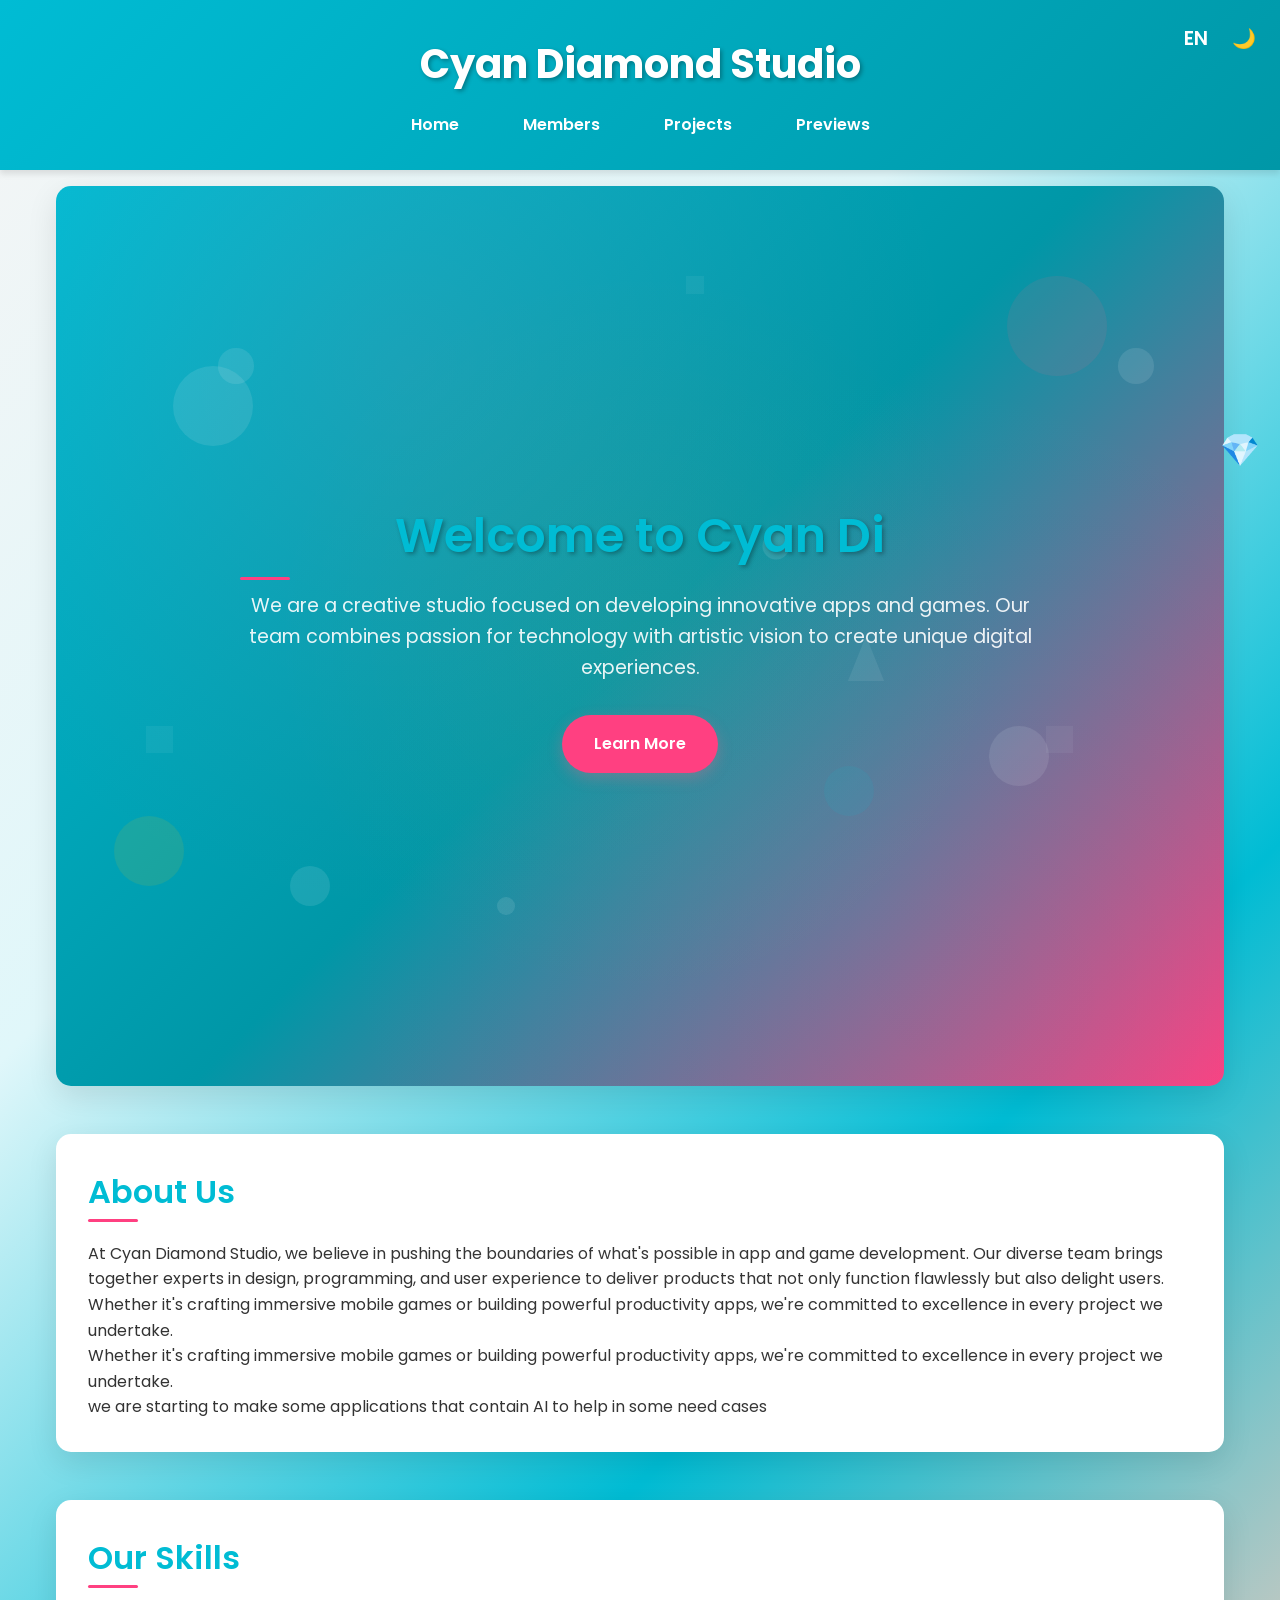
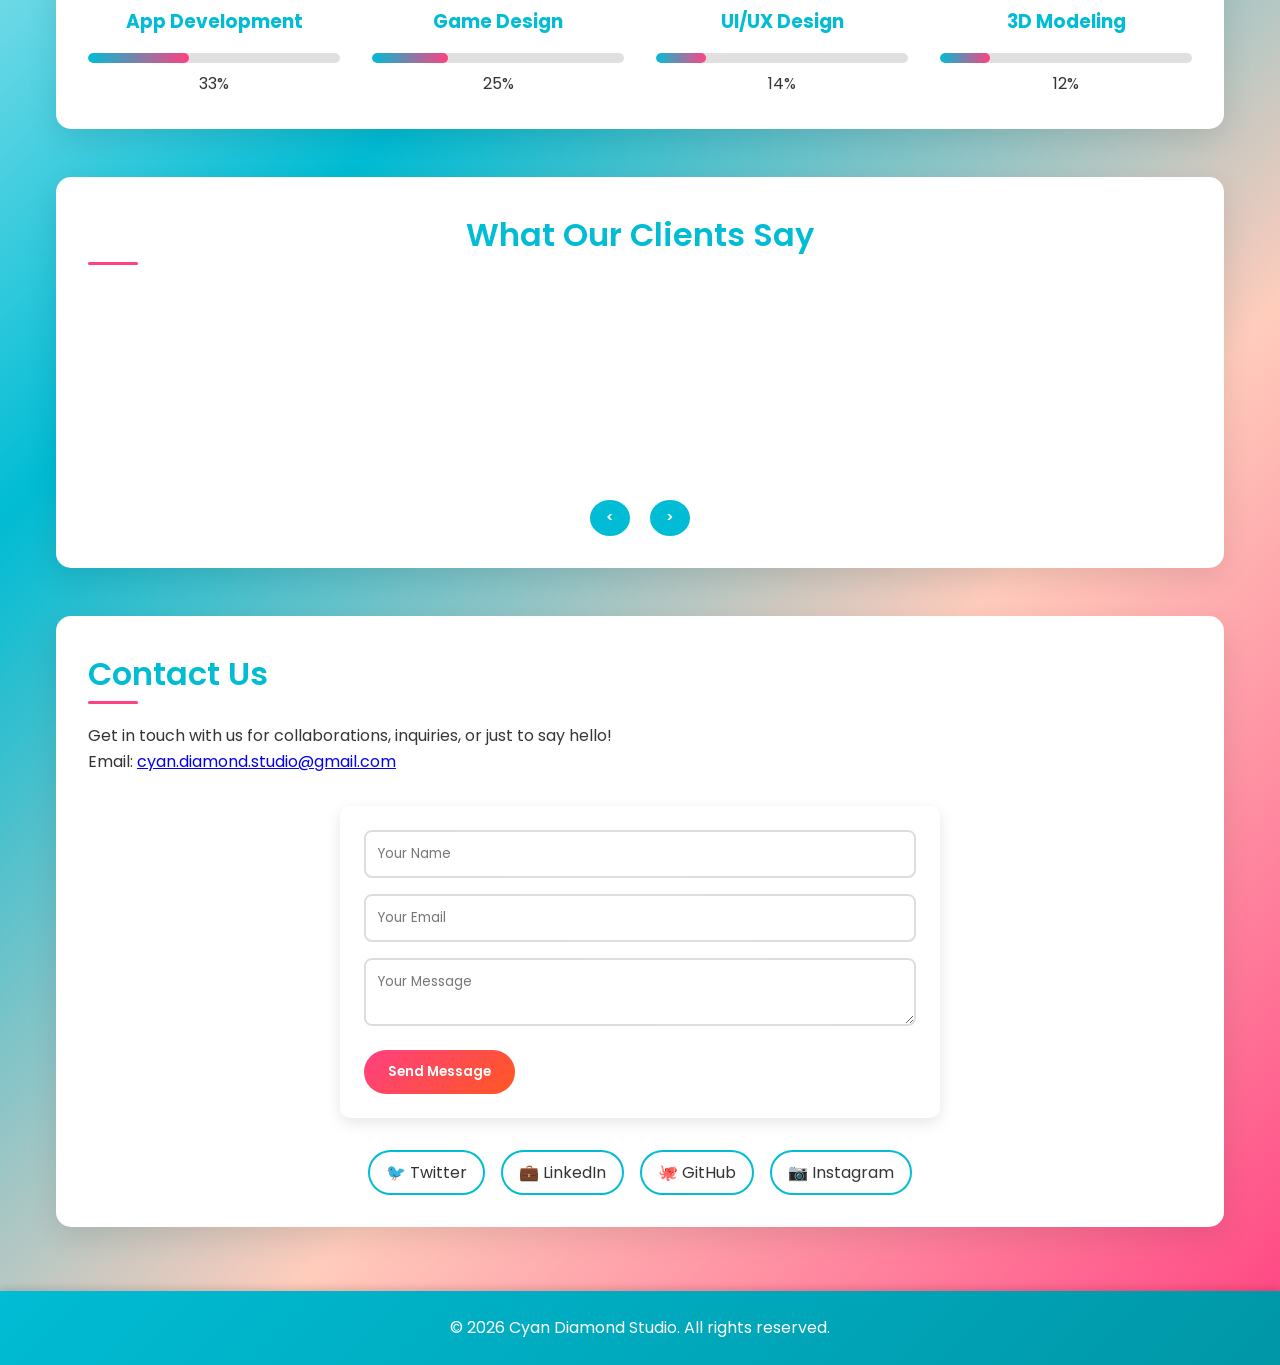
<file: index.html>
<!DOCTYPE html>
<html lang="en">
<head>
    <meta charset="UTF-8">
    <meta name="viewport" content="width=device-width, initial-scale=1.0">
    <title>Cyan Diamond Studio</title>
    <link rel="stylesheet" href="css/style.css">
</head>
<body class="home-page">
    <header>
        <h1>Cyan Diamond Studio</h1>
        <button class="menu-toggle" id="menu-toggle">☰</button>
        <button class="theme-toggle" id="theme-toggle" data-tooltip="Toggle Dark/Light Mode">🌙</button>
        <button class="lang-toggle" id="lang-toggle" data-tooltip="Switch Language">EN</button>
        <nav>
            <ul id="nav-menu">
                <li><a href="index.html" data-key="home" data-tooltip="Go to Home Page">Home</a></li>
                <li><a href="members.html" data-key="members" data-tooltip="Meet Our Team">Members</a></li>
                <li><a href="projects.html" data-key="projects" data-tooltip="View Our Projects">Projects</a></li>
                <li><a href="previews.html" data-key="previews" data-tooltip="See App Previews">Previews</a></li>
            </ul>
        </nav>
    </header>
    <main>
        <section class="hero">
            <div class="hero-content">
                <h2 id="typing-text" data-key="welcome"></h2>
                <p data-key="heroText">We are a creative studio focused on developing innovative apps and games. Our team combines passion for technology with artistic vision to create unique digital experiences.</p>
                <a href="#about" class="cta-button" data-key="learnMore" data-tooltip="Learn More About Us">Learn More</a>
            </div>
            <div class="floating-shapes">
                <div class="shape shape1"></div>
                <div class="shape shape2"></div>
                <div class="shape shape3"></div>
                <div class="shape shape4"></div>
                <div class="shape shape5"></div>
                <div class="shape shape6"></div>
            </div>
        </section>
        <section id="about" data-tooltip="Read About Our Studio">
            <h2 data-key="aboutUs">About Us</h2>
            <p data-key="aboutText">At Cyan Diamond Studio, we believe in pushing the boundaries of what's possible in app and game development. Our diverse team brings together experts in design, programming, and user experience to deliver products that not only function flawlessly but also delight users.</p>
            <p>Whether it's crafting immersive mobile games or building powerful productivity apps, we're committed to excellence in every project we undertake.</p>
            <p>we are starting to make some applications that contain AI to help in some need cases</p>
        </section>
        <section class="skills">
            <h2 data-key="ourSkills">Our Skills</h2>
            <div class="skills-grid">
                <div class="skill">
                    <h3 data-key="appDev">App Development</h3>
                    <div class="progress-bar">
                        <div class="progress" data-width="40"></div>
                    </div>
                    <span>40%</span>
                </div>
                <div class="skill">
                    <h3 data-key="gameDesign">Game Design</h3>
                    <div class="progress-bar">
                        <div class="progress" data-width="30"></div>
                    </div>
                    <span>30%</span>
                </div>
                <div class="skill">
                    <h3 data-key="uiUx">UI/UX Design</h3>
                    <div class="progress-bar">
                        <div class="progress" data-width="20"></div>
                    </div>
                    <span>20%</span>
                </div>
                <div class="skill">
                    <h3 data-key="modeling">3D Modeling</h3>
                    <div class="progress-bar">
                        <div class="progress" data-width="20"></div>
                    </div>
                    <span>20%</span>
                </div>
            </div>
        </section>
        <section class="testimonials">
            <h2>What Our Clients Say</h2>
            <div class="testimonial-slider">
            </div>
            <div class="slider-controls">
                <button id="prev-testimonial">&lt;</button>
                <button id="next-testimonial">&gt;</button>
            </div>
        </section>
        <section class="contact">
            <h2 data-key="contactUs">Contact Us</h2>
            <p data-key="contactText">Get in touch with us for collaborations, inquiries, or just to say hello!</p>
            <p><span data-key="email">Email:</span> <a href="mailto:cyan.diamond.studio@gmail.com">cyan.diamond.studio@gmail.com</a></p>
            <form id="contact-form">
                <input type="text" name="name" data-key="yourName" placeholder="Your Name" required>
                <input type="email" name="email" data-key="yourEmail" placeholder="Your Email" required>
                <textarea name="message" data-key="yourMessage" placeholder="Your Message" required></textarea>
                <button type="submit" data-key="sendMessage">Send Message</button>
            </form>
            <div class="social-links">
                <a href="#" class="social-link" data-platform="twitter">🐦 Twitter</a>
                <a href="#" class="social-link" data-platform="linkedin">💼 LinkedIn</a>
                <a href="#" class="social-link" data-platform="github">🐙 GitHub</a>
                <a href="#" class="social-link" data-platform="instagram">📷 Instagram</a>
            </div>
        </section>
    </main>
    <footer>
        <p data-key="footer">&copy; 2026 Cyan Diamond Studio. All rights reserved.</p>
    </footer>
    <div id="preloader">
        <div class="preloader-content">
            <div class="spinner"></div>
            <p>Loading...</p>
        </div>
    </div>
    <div id="mascot">
        <div class="mascot-body">💎</div>
        <div class="speech-bubble" id="speech-bubble"></div>
    </div>
    <button id="back-to-top" title="Back to Top">↑</button>
    <script src="js/script.js"></script>
</body>
</html>
</file>
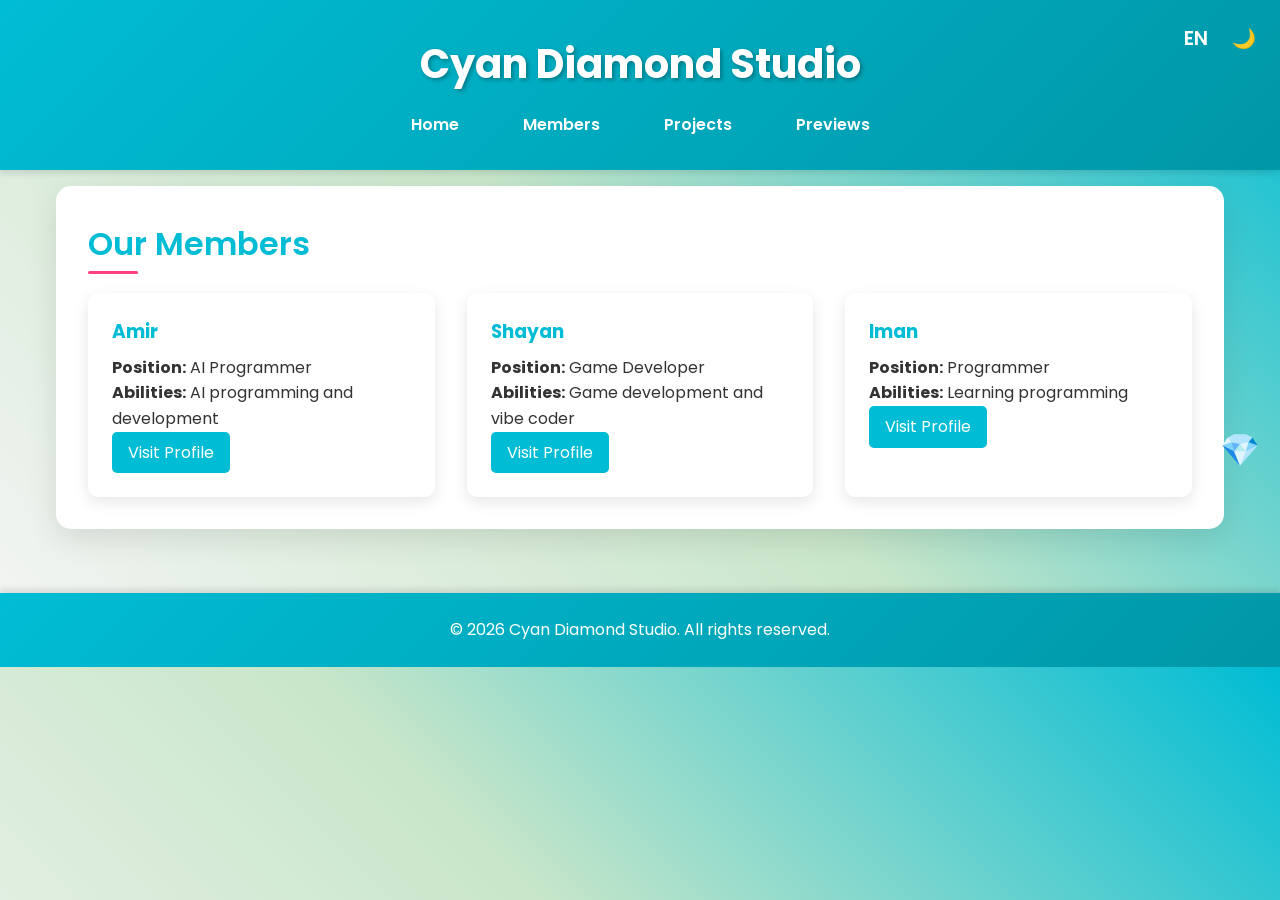
<file: members.html>
<!DOCTYPE html>
<html lang="en">
<head>
    <meta charset="UTF-8">
    <meta name="viewport" content="width=device-width, initial-scale=1.0">
    <title>Members - Cyan Diamond Studio</title>
    <link rel="stylesheet" href="css/style.css">
</head>
<body class="members-page">
    <header>
        <h1>Cyan Diamond Studio</h1>
        <button class="menu-toggle" id="menu-toggle">☰</button>
        <button class="theme-toggle" id="theme-toggle">🌙</button>
        <button class="lang-toggle" id="lang-toggle">EN</button>
        <nav>
            <ul id="nav-menu">
                <li><a href="index.html" data-key="home">Home</a></li>
                <li><a href="members.html" data-key="members">Members</a></li>
                <li><a href="projects.html" data-key="projects">Projects</a></li>
                <li><a href="previews.html" data-key="previews">Previews</a></li>
            </ul>
        </nav>
    </header>
    <main>
        <section>
            <h2 data-key="ourMembers">Our Members</h2>
            <div id="members-list" class="grid">
                <a href="https://github.com/iman-maleki">hi jawijpiajwdjajwofdjoajwdo[jaowjdjapowjdpojaopjwopdjapowodjoajwodjpoajwopdapojwdopjpodjapowjdopjaopwjdopjaopwjd</a>
                <!-- Members loaded dynamically -->
            </div>
        </section>
    </main>
    <footer>
        <p data-key="footer">&copy; 2026 Cyan Diamond Studio</p>
    </footer>
    <div id="preloader">
        <div class="preloader-content">
            <div class="spinner"></div>
            <p>Loading...</p>
        </div>
    </div>
    <button id="back-to-top" title="Back to Top">↑</button>
    <div id="mascot">
        <div class="mascot-body">💎</div>
        <div class="speech-bubble" id="speech-bubble"></div>
    </div>
    <script src="js/script.js"></script>
</body>
</html>
</file>
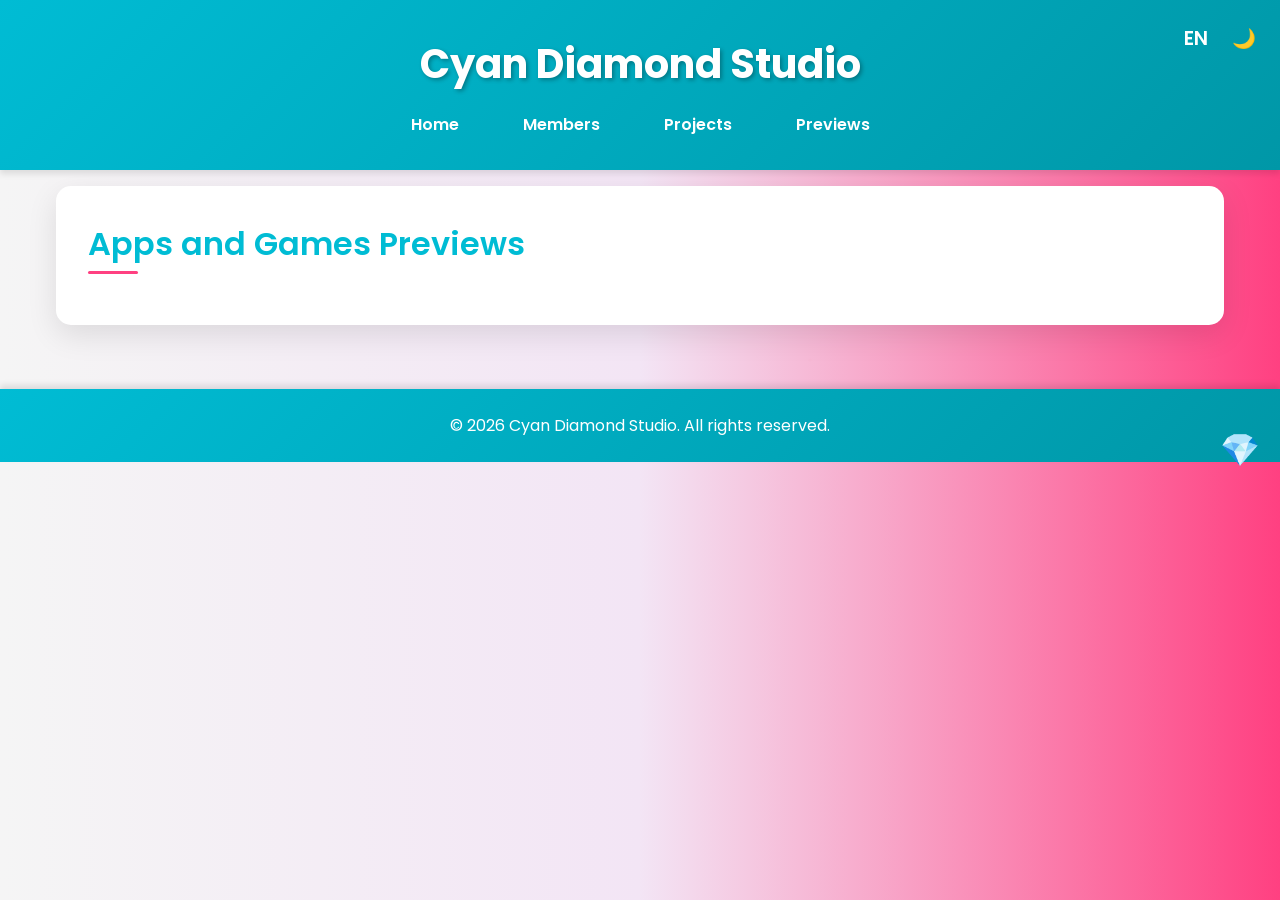
<file: previews.html>
<!DOCTYPE html>
<html lang="en">
<head>
    <meta charset="UTF-8">
    <meta name="viewport" content="width=device-width, initial-scale=1.0">
    <title>Previews - Cyan Diamond Studio</title>
    <link rel="stylesheet" href="css/style.css">
</head>
<body class="previews-page">
    <header>
        <h1>Cyan Diamond Studio</h1>
        <button class="menu-toggle" id="menu-toggle">☰</button>
        <button class="theme-toggle" id="theme-toggle">🌙</button>
        <button class="lang-toggle" id="lang-toggle">EN</button>
        <nav>
            <ul id="nav-menu">
                <li><a href="index.html" data-key="home">Home</a></li>
                <li><a href="members.html" data-key="members">Members</a></li>
                <li><a href="projects.html" data-key="projects">Projects</a></li>
                <li><a href="previews.html" data-key="previews">Previews</a></li>
            </ul>
        </nav>
    </header>
    <main>
        <section>
            <h2 data-key="appsGames">Apps and Games Previews</h2>
            <div id="previews-list" class="grid">
                <!-- Previews will be loaded here dynamically -->
            </div>
        </section>
    </main>
    <footer>
        <p data-key="footer">&copy; 2026 Cyan Diamond Studio</p>
    </footer>
    <div id="preloader">
        <div class="preloader-content">
            <div class="spinner"></div>
            <p>Loading...</p>
        </div>
    </div>
    <button id="back-to-top" title="Back to Top">↑</button>
    <div id="mascot">
        <div class="mascot-body">💎</div>
        <div class="speech-bubble" id="speech-bubble"></div>
    </div>
    <script src="js/script.js"></script>
</body>
</html>
</file>
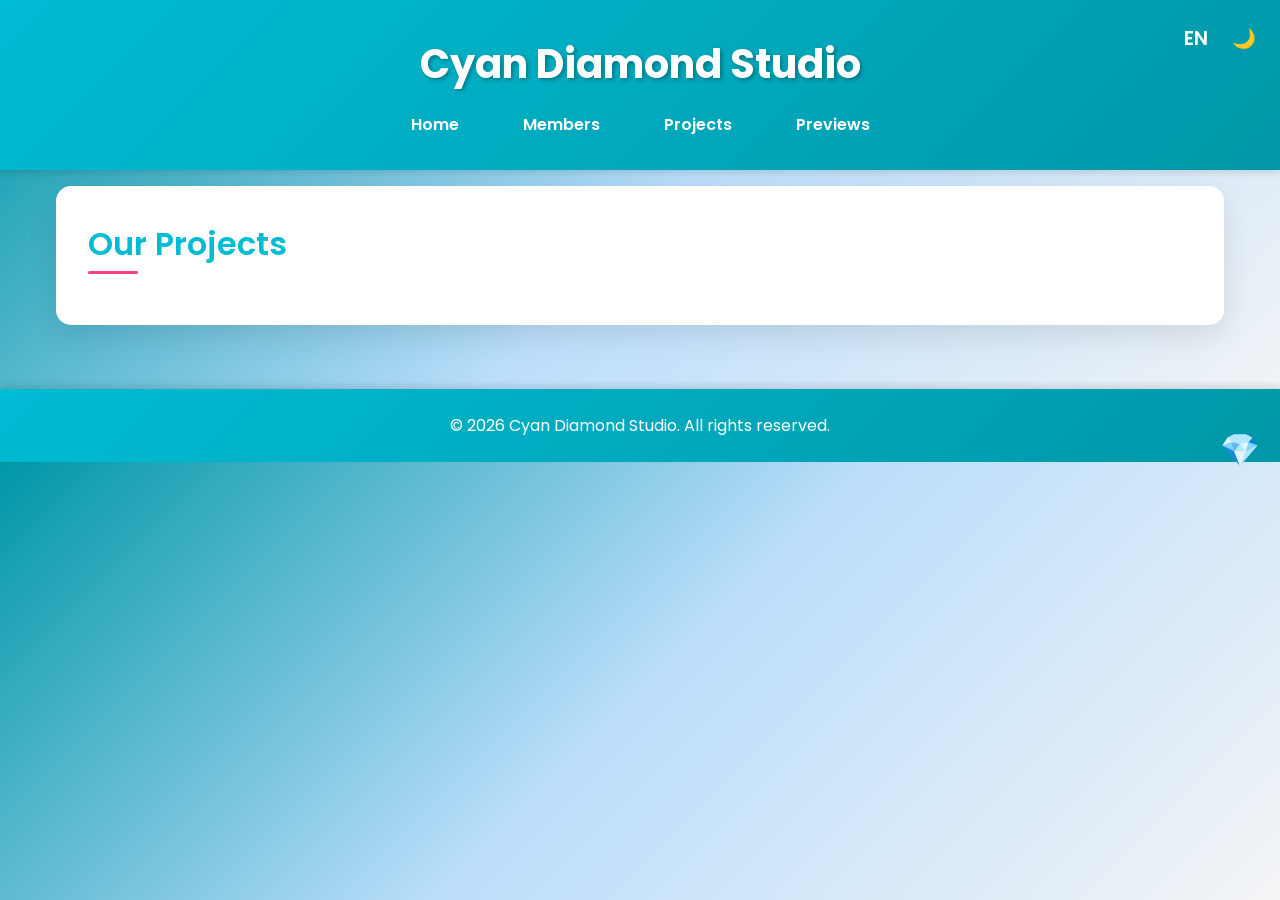
<file: projects.html>
<!DOCTYPE html><html xmlns="http://www.w3.org/1999/xhtml" lang="en"><head>
    <meta charset="UTF-8" />
    <meta name="viewport" content="width=device-width, initial-scale=1.0" />
    <title>Projects - Cyan Diamond Studio</title>
    <link rel="stylesheet" href="css/style.css" />
</head>
<body class="projects-page">
    <header>
        <h1>Cyan Diamond Studio</h1>
        <button class="menu-toggle" id="menu-toggle">☰</button>
        <button class="theme-toggle" id="theme-toggle">🌙</button>
        <button class="lang-toggle" id="lang-toggle">EN</button>
        <nav>
            <ul id="nav-menu">
                <li><a href="index.html" data-key="home">Home</a></li>
                <li><a href="members.html" data-key="members">Members</a></li>
                <li><a href="projects.html" data-key="projects">Projects</a></li>
                <li><a href="previews.html" data-key="previews">Previews</a></li>
            </ul>
        </nav>
    </header>
    <main>
        <section>
            <h2 data-key="ourProjects">Our Projects</h2>
            <div id="projects-list" class="grid"><div class="project"><h3><a href="https://github.com/ShayanHajibagher/voice-chat-app" target="_blank">ai voice chat app (fully local)</a></h3><p>this is a fully local ai voice
chat for more info check this : 
https://github.com/ShayanHajibagher/voice-chat-app</p></div></div>
        </section>
    </main>
    <footer>
        <p data-key="footer">© 2026 Cyan Diamond Studio</p>
    </footer>
    <div id="preloader">
        <div class="preloader-content">
            <div class="spinner"></div>
            <p>Loading...</p>
        </div>
    </div>
    <button id="back-to-top" title="Back to Top">↑</button>
    <div id="mascot">
        <div class="mascot-body">💎</div>
        <div class="speech-bubble" id="speech-bubble"></div>
    </div>
    <script src="js/script.js"></script>

</body></html>
</file>
<file: css/style.css>
/* Import Google Fonts */
@import url('https://fonts.googleapis.com/css2?family=Poppins:wght@300;400;600;700&display=swap');

:root {
    --primary-color: #00bcd4;
    --secondary-color: #0097a7;
    --accent-color: #ff4081;
    --text-color: #333;
    --bg-color: #f5f5f5;
    --card-bg: #ffffff;
    --dark-primary: #1976d2;
    --dark-secondary: #0d47a1;
    --dark-accent: #1565c0;
    --dark-text: #ffffff;
    --dark-bg: #000000;
    --dark-card: #1a1a1a;
    --border-color: #ddd;
    --spinner-bg: #f3f3f3;
    --button-bg: #e0e0e0;
    --success-bg: #d4edda;
    --success-text: #155724;
    --error-bg: #f8d7da;
    --error-text: #721c24;
    --delete-bg: #dc3545;
    --delete-hover: #c82333;
    --success-color: #28a745;
    --error-color: #dc3545;
    --dark-border-color: #333;
    --dark-spinner-bg: #333;
    --dark-button-bg: #222;
    --dark-success-bg: #155724;
    --dark-success-text: #d4edda;
    --dark-success-color: #28a745;
    --dark-error-bg: #721c24;
    --dark-error-text: #f8d7da;
    --dark-error-color: #b02a37;
    --dark-delete-bg: #b02a37;
    --dark-delete-hover: #8b1e2a;
}

/* Preloader */
#preloader {
    position: fixed;
    top: 0;
    left: 0;
    width: 100%;
    height: 100%;
    background: var(--bg-color);
    display: flex;
    justify-content: center;
    align-items: center;
    z-index: 9999;
    transition: opacity 0.5s ease, visibility 0.5s ease;
}

.preloader-content {
    text-align: center;
}

.spinner {
    border: 4px solid var(--spinner-bg);
    border-top: 4px solid var(--primary-color);
    border-radius: 50%;
    width: 50px;
    height: 50px;
    animation: spin 1s linear infinite;
    margin: 0 auto 1rem;
}

@keyframes spin {
    0% { transform: rotate(0deg); }
    100% { transform: rotate(360deg); }
}

/* Back to Top */
#back-to-top {
    position: fixed;
    bottom: 2rem;
    right: 2rem;
    background: var(--primary-color);
    color: white;
    border: none;
    border-radius: 50%;
    width: 50px;
    height: 50px;
    font-size: 1.5rem;
    cursor: pointer;
    opacity: 0;
    visibility: hidden;
    transition: all 0.3s ease;
    z-index: 1000;
}

#back-to-top.show {
    opacity: 1;
    visibility: visible;
}

#back-to-top:hover {
    background: var(--secondary-color);
    transform: translateY(-5px);
}

/* Mascot */
#mascot {
    position: fixed;
    right: 20px;
    top: 50%;
    transform: translateY(-50%);
    pointer-events: none;
    z-index: 9998;
    transition: transform 0.2s ease;
    font-size: 2rem;
}

.mascot-body {
    animation: bounce 2s infinite;
}

@keyframes bounce {
    0%, 20%, 50%, 80%, 100% { transform: translateY(0); }
    40% { transform: translateY(-10px); }
    60% { transform: translateY(-5px); }
}

.speech-bubble {
    position: absolute;
    top: 50%;
    right: 120%;
    transform: translateY(-50%);
    background: var(--card-bg);
    color: var(--text-color);
    padding: 0.5rem;
    border-radius: 10px;
    box-shadow: 0 2px 10px rgba(0,0,0,0.1);
    opacity: 0;
    visibility: hidden;
    transition: opacity 0.3s ease, visibility 0.3s ease;
    white-space: nowrap;
    font-size: 0.8rem;
    margin-right: 10px;
    max-width: 200px;
    word-wrap: break-word;
    white-space: normal;
}

.speech-bubble::after {
    content: '';
    position: absolute;
    top: 50%;
    left: 100%;
    transform: translateY(-50%);
    border: 5px solid transparent;
    border-left-color: var(--card-bg);
}

.speech-bubble.show {
    opacity: 1;
    visibility: visible;
}

[data-theme="dark"] {
    --primary-color: var(--dark-primary);
    --secondary-color: var(--dark-secondary);
    --accent-color: var(--dark-accent);
    --text-color: var(--dark-text);
    --bg-color: var(--dark-bg);
    --card-bg: var(--dark-card);
    --border-color: var(--dark-border-color);
    --spinner-bg: var(--dark-spinner-bg);
    --button-bg: var(--dark-button-bg);
    --success-bg: var(--dark-success-bg);
    --success-text: var(--dark-success-text);
    --error-bg: var(--dark-error-bg);
    --error-text: var(--dark-error-text);
    --delete-bg: var(--dark-delete-bg);
    --delete-hover: var(--dark-delete-hover);
    --success-color: var(--dark-success-color);
    --error-color: var(--dark-error-color);
}

[data-theme="dark"] body {
    background: linear-gradient(135deg, var(--bg-color) 0%, #0a0a0a 50%, var(--primary-color) 100%);
}

[data-theme="dark"] .home-page {
    background: linear-gradient(135deg, var(--bg-color) 0%, #0f0f0f 25%, var(--primary-color) 50%, #1a1a1a 75%, var(--accent-color) 100%);
}

[data-theme="dark"] .members-page {
    background: linear-gradient(45deg, var(--bg-color) 0%, #1a1a1a 50%, var(--primary-color) 100%);
}

[data-theme="dark"] .projects-page {
    background: linear-gradient(-45deg, var(--bg-color) 0%, #1a1a1a 50%, var(--secondary-color) 100%);
}

[data-theme="dark"] .previews-page {
    background: linear-gradient(90deg, var(--bg-color) 0%, #1a1a1a 50%, var(--accent-color) 100%);
}

[data-theme="dark"] header {
    background: linear-gradient(135deg, rgba(255,255,255,0.1) 0%, var(--dark-bg) 50%);
}

[data-theme="dark"] footer {
    background: var(--dark-bg);
}

[data-theme="dark"] .hero {
    background: linear-gradient(135deg, #000000 0%, #1976d2 100%);
}

* {
    transition: background-color 0.3s ease, color 0.3s ease, border-color 0.3s ease;
}

* {
    margin: 0;
    padding: 0;
    box-sizing: border-box;
}

body {
    font-family: 'Poppins', sans-serif;
    background: linear-gradient(135deg, var(--bg-color) 0%, #e0f7fa 50%, var(--primary-color) 100%);
    background-size: 400% 400%;
    color: var(--text-color);
    line-height: 1.6;
    transition: background 0.3s ease, color 0.3s ease;
    opacity: 0;
    animation: fadeIn 1s ease-in-out 0.5s forwards, gradientShift 15s ease infinite;
    position: relative;
    overflow-x: hidden;
}

body::before {
    content: '';
    position: fixed;
    top: 0;
    left: 0;
    width: 100%;
    height: 100%;
    background: url('data:image/svg+xml,<svg xmlns="http://www.w3.org/2000/svg" viewBox="0 0 100 100"><defs><pattern id="grain" width="100" height="100" patternUnits="userSpaceOnUse"><circle cx="25" cy="25" r="0.5" fill="rgba(255,255,255,0.03)"/><circle cx="75" cy="75" r="0.3" fill="rgba(255,255,255,0.02)"/><circle cx="50" cy="10" r="0.4" fill="rgba(0,188,212,0.02)"/><circle cx="90" cy="40" r="0.2" fill="rgba(255,100,129,0.02)"/></pattern></defs><rect width="100" height="100" fill="url(%23grain)"/></svg>');
    pointer-events: none;
    z-index: -1;
    animation: grainMove 20s linear infinite;
}

@keyframes fadeIn {
    to {
        opacity: 1;
    }
}

header {
    background: linear-gradient(135deg, var(--primary-color) 0%, var(--secondary-color) 100%);
    color: white;
    padding: 2rem 1rem;
    text-align: center;
    box-shadow: 0 4px 6px rgba(0, 0, 0, 0.1);
    position: relative;
}

header h1 {
    font-size: 2.5rem;
    font-weight: 700;
    margin-bottom: 1rem;
    text-shadow: 2px 2px 4px rgba(0, 0, 0, 0.3);
}

nav ul {
    list-style: none;
    display: flex;
    justify-content: center;
    flex-wrap: wrap;
}

nav ul li {
    margin: 0 1rem;
}

nav a {
    color: white;
    text-decoration: none;
    font-weight: 600;
    transition: color 0.3s ease, transform 0.3s ease;
    padding: 0.5rem 1rem;
    border-radius: 25px;
}

nav a:hover {
    color: var(--accent-color);
    transform: translateY(-2px);
    background-color: rgba(255, 255, 255, 0.1);
}

.theme-toggle, .lang-toggle {
    position: absolute;
    top: 1rem;
    background: none;
    border: none;
    color: white;
    font-size: 1.2rem;
    cursor: pointer;
    transition: transform 0.3s ease;
    padding: 0.5rem;
    border-radius: 5px;
}

.theme-toggle {
    right: 1rem;
}

.lang-toggle {
    right: 4rem;
}

.theme-toggle:hover, .lang-toggle:hover {
    transform: scale(1.1);
    background: rgba(255, 255, 255, 0.1);
}

main {
    max-width: 1200px;
    margin: 0 auto;
    padding: 1rem;
}

.hero {
    position: relative;
    min-height: 100vh;
    display: flex;
    align-items: center;
    justify-content: center;
    background: linear-gradient(135deg, var(--primary-color) 0%, var(--secondary-color) 50%, var(--accent-color) 100%);
    overflow: hidden;
    color: white;
    text-align: center;
    padding: 2rem;
}

.hero::before {
    content: '';
    position: absolute;
    top: 0;
    left: 0;
    right: 0;
    bottom: 0;
    background: url('data:image/svg+xml,<svg xmlns="http://www.w3.org/2000/svg" viewBox="0 0 100 100"><circle cx="20" cy="20" r="2" fill="rgba(255,255,255,0.1)"/><circle cx="80" cy="40" r="1.5" fill="rgba(255,255,255,0.1)"/><circle cx="50" cy="80" r="1" fill="rgba(255,255,255,0.1)"/><rect x="10" y="60" width="3" height="3" fill="rgba(255,255,255,0.05)"/><rect x="70" y="10" width="2" height="2" fill="rgba(255,255,255,0.05)"/><polygon points="90,50 92,55 88,55" fill="rgba(255,255,255,0.08)"/></svg>') repeat;
    animation: float 20s linear infinite;
}

.hero::after {
    content: '';
    position: absolute;
    top: 0;
    left: 0;
    right: 0;
    bottom: 0;
    background: radial-gradient(circle at 30% 20%, rgba(255,100,129,0.1) 0%, transparent 50%),
                radial-gradient(circle at 70% 80%, rgba(0,188,212,0.1) 0%, transparent 50%),
                radial-gradient(circle at 50% 50%, rgba(255,193,7,0.05) 0%, transparent 50%);
    animation: pulse 4s ease-in-out infinite alternate;
}

@keyframes float {
    0% { transform: translateY(0); }
    100% { transform: translateY(-100vh); }
}

.hero-content {
    z-index: 1;
    max-width: 800px;
}

.hero h2 {
    font-size: 3rem;
    margin-bottom: 1rem;
    text-shadow: 2px 2px 4px rgba(0,0,0,0.3);
}

.hero p {
    font-size: 1.2rem;
    margin-bottom: 2rem;
    opacity: 0.9;
}

.cta-button {
    display: inline-block;
    background: var(--accent-color);
    color: white;
    padding: 1rem 2rem;
    border-radius: 50px;
    text-decoration: none;
    font-weight: 600;
    transition: all 0.3s ease;
    box-shadow: 0 5px 15px rgba(255, 100, 129, 0.3);
}

.cta-button:hover {
    transform: translateY(-5px);
    box-shadow: 0 10px 25px rgba(255, 100, 129, 0.4);
}

.floating-shapes {
    position: absolute;
    top: 0;
    left: 0;
    width: 100%;
    height: 100%;
    pointer-events: none;
}

.shape {
    position: absolute;
    background: rgba(255, 255, 255, 0.1);
    border-radius: 50%;
    animation: floating 6s ease-in-out infinite;
}

.shape1 {
    width: 80px;
    height: 80px;
    top: 20%;
    left: 10%;
    animation-delay: 0s;
}

.shape2 {
    width: 60px;
    height: 60px;
    top: 60%;
    right: 15%;
    animation-delay: 2s;
}

.shape3 {
    width: 40px;
    height: 40px;
    bottom: 20%;
    left: 20%;
    animation-delay: 4s;
}

.shape4 {
    width: 100px;
    height: 100px;
    top: 10%;
    right: 10%;
    background: rgba(255, 100, 129, 0.1);
    animation: floating 8s ease-in-out infinite reverse;
    animation-delay: 1s;
}

.shape5 {
    width: 50px;
    height: 50px;
    bottom: 30%;
    right: 30%;
    background: rgba(0, 188, 212, 0.1);
    animation: floating 5s ease-in-out infinite;
    animation-delay: 3s;
}

.shape6 {
    width: 70px;
    height: 70px;
    top: 70%;
    left: 5%;
    background: rgba(255, 193, 7, 0.1);
    animation: floating 7s ease-in-out infinite reverse;
    animation-delay: 2s;
}

@keyframes floating {
    0%, 100% { transform: translateY(0px) rotate(0deg); }
    50% { transform: translateY(-30px) rotate(180deg); }
}

@keyframes pulse {
    0% { opacity: 0.5; }
    100% { opacity: 1; }
}

@keyframes gradientShift {
    0% { background-position: 0% 50%; }
    50% { background-position: 100% 50%; }
    100% { background-position: 0% 50%; }
}

@keyframes grainMove {
    0% { transform: translateX(0) translateY(0); }
    100% { transform: translateX(-100px) translateY(-100px); }
}

@keyframes shimmer {
    0% { transform: translateX(-100%); }
    100% { transform: translateX(100%); }
}

/* RTL Support */
[dir="rtl"] nav ul {
    flex-direction: row-reverse;
}

[dir="rtl"] .theme-toggle {
    right: auto;
    left: 1rem;
}

[dir="rtl"] .lang-toggle {
    right: auto;
    left: 4rem;
}

[dir="rtl"] .hero-content {
    text-align: right;
}

[dir="rtl"] .skills-grid, [dir="rtl"] .grid {
    direction: rtl;
}

[dir="rtl"] .testimonial {
    text-align: right;
}

[dir="rtl"] form {
    text-align: right;
}

[dir="rtl"] .social-links {
    flex-direction: row-reverse;
}

/* Page-specific backgrounds */
.home-page {
    background: linear-gradient(135deg, var(--bg-color) 0%, #e0f7fa 25%, var(--primary-color) 50%, #ffccbc 75%, var(--accent-color) 100%);
}

.members-page {
    background: linear-gradient(45deg, var(--bg-color) 0%, #c8e6c9 50%, var(--primary-color) 100%);
}

.projects-page {
    background: linear-gradient(-45deg, var(--bg-color) 0%, #bbdefb 50%, var(--secondary-color) 100%);
}

.previews-page {
    background: linear-gradient(90deg, var(--bg-color) 0%, #f3e5f5 50%, var(--accent-color) 100%);
}


.skills-grid {
    display: grid;
    grid-template-columns: repeat(auto-fit, minmax(250px, 1fr));
    gap: 2rem;
}

.skill {
    text-align: center;
}

.skill h3 {
    margin-bottom: 1rem;
    color: var(--primary-color);
}

.progress-bar {
    background: var(--button-bg);
    height: 10px;
    border-radius: 5px;
    overflow: hidden;
    margin-bottom: 0.5rem;
}

.progress {
    height: 100%;
    background: linear-gradient(90deg, var(--primary-color), var(--accent-color));
    width: 0;
    border-radius: 5px;
    transition: width 2s ease;
}

.testimonials {
    text-align: center;
}

.testimonial-slider {
    position: relative;
    overflow: hidden;
    height: 200px;
}

.testimonial {
    display: none;
    padding: 2rem;
    background: var(--card-bg);
    border-radius: 10px;
    box-shadow: 0 5px 15px rgba(0,0,0,0.1);
    margin: 0 auto;
    max-width: 600px;
}

.testimonial.active {
    display: block;
    animation: fadeInUp 0.5s ease;
}

@keyframes fadeInUp {
    from {
        opacity: 0;
        transform: translateY(30px);
    }
    to {
        opacity: 1;
        transform: translateY(0);
    }
}

.slider-controls {
    margin-top: 1rem;
}

.slider-controls button {
    background: var(--primary-color);
    color: white;
    border: none;
    padding: 0.5rem 1rem;
    margin: 0 0.5rem;
    border-radius: 50%;
    cursor: pointer;
    transition: all 0.3s ease;
}

.slider-controls button:hover {
    background: var(--secondary-color);
    transform: scale(1.1);
}

.contact form {
    max-width: 600px;
    margin: 2rem auto;
}

.contact input, .contact textarea {
    width: 100%;
    margin-bottom: 1rem;
    padding: 0.75rem;
    border: 2px solid var(--border-color);
    border-radius: 8px;
    font-family: 'Poppins', sans-serif;
    transition: border-color 0.3s ease;
}

.contact input:focus, .contact textarea:focus {
    outline: none;
    border-color: var(--primary-color);
}

.field-error {
    border-color: var(--error-color) !important;
}

.field-success {
    border-color: var(--success-color) !important;
}

.error {
    color: var(--error-text);
    font-size: 0.8rem;
    margin-top: 0.5rem;
}

.success-message {
    background: var(--success-bg);
    color: var(--success-text);
    padding: 1rem;
    border-radius: 5px;
    margin-top: 1rem;
    animation: fadeIn 0.5s ease;
}

.social-links {
    display: flex;
    justify-content: center;
    gap: 1rem;
    margin-top: 2rem;
}

.social-link {
    color: var(--text-color);
    text-decoration: none;
    padding: 0.5rem 1rem;
    border-radius: 25px;
    transition: all 0.3s ease;
    border: 2px solid var(--primary-color);
}

.social-link:hover {
    background: var(--primary-color);
    color: white;
    transform: translateY(-3px);
}

/* Scroll animations */
.fade-in {
    opacity: 0;
    transform: translateY(50px);
    transition: opacity 0.6s ease, transform 0.6s ease;
}

.fade-in.animate {
    opacity: 1;
    transform: translateY(0);
}

.grid > * {
    opacity: 0;
    transform: translateY(30px);
    transition: opacity 0.5s ease, transform 0.5s ease;
}

.grid > *.animate {
    opacity: 1;
    transform: translateY(0);
}

section {
    margin-bottom: 3rem;
    padding: 2rem;
    background: var(--card-bg);
    border-radius: 15px;
    box-shadow: 0 10px 30px rgba(0, 0, 0, 0.1);
    transition: transform 0.3s ease, box-shadow 0.3s ease;
    position: relative;
    overflow: hidden;
}

section::before {
    content: '';
    position: absolute;
    top: 0;
    left: 0;
    right: 0;
    bottom: 0;
    background: linear-gradient(45deg, transparent 30%, rgba(255,255,255,0.02) 50%, transparent 70%);
    animation: shimmer 3s ease-in-out infinite;
    pointer-events: none;
}

section:hover {
    transform: translateY(-5px);
    box-shadow: 0 20px 40px rgba(0, 0, 0, 0.15);
}

section h2 {
    color: var(--primary-color);
    margin-bottom: 1.5rem;
    font-size: 2rem;
    font-weight: 600;
    position: relative;
}

section h2::after {
    content: '';
    position: absolute;
    bottom: -5px;
    left: 0;
    width: 50px;
    height: 3px;
    background: var(--accent-color);
    border-radius: 2px;
}

.grid {
    display: grid;
    grid-template-columns: repeat(auto-fill, minmax(300px, 1fr));
    gap: 2rem;
}

.member, .project, .preview {
    background: var(--card-bg);
    border-radius: 10px;
    padding: 1.5rem;
    box-shadow: 0 5px 15px rgba(0, 0, 0, 0.1);
    transition: transform 0.3s ease, box-shadow 0.3s ease;
    position: relative;
    overflow: hidden;
}

.member::before, .project::before, .preview::before {
    content: '';
    position: absolute;
    top: 0;
    left: -100%;
    width: 100%;
    height: 100%;
    background: linear-gradient(90deg, transparent, rgba(255,255,255,0.1), transparent);
    transition: left 0.5s;
}

.member:hover::before, .project:hover::before, .preview:hover::before {
    left: 100%;
}

.member:hover, .project:hover, .preview:hover {
    transform: translateY(-10px);
    box-shadow: 0 15px 30px rgba(0, 0, 0, 0.2);
}

.member h3, .project h3, .preview h3 {
    color: var(--primary-color);
    margin-bottom: 0.5rem;
}

.project a {
    color: var(--secondary-color);
    text-decoration: none;
    font-weight: 600;
}

.project a:hover {
    text-decoration: underline;
}

.preview img {
    max-width: 100%;
    height: auto;
    border-radius: 8px;
    margin-top: 1rem;
}

footer {
    background: linear-gradient(135deg, var(--primary-color) 0%, var(--secondary-color) 100%);
    color: white;
    text-align: center;
    padding: 1.5rem;
    box-shadow: 0 -4px 6px rgba(0, 0, 0, 0.1);
}

form {
    margin-bottom: 2rem;
    background: var(--card-bg);
    padding: 1.5rem;
    border-radius: 10px;
    box-shadow: 0 5px 15px rgba(0, 0, 0, 0.1);
}

input, textarea {
    width: 100%;
    padding: 0.75rem;
    margin-bottom: 1rem;
    border: 2px solid var(--border-color);
    border-radius: 8px;
    font-family: 'Poppins', sans-serif;
    transition: border-color 0.3s ease;
}

input:focus, textarea:focus {
    outline: none;
    border-color: var(--primary-color);
    box-shadow: 0 0 0 3px rgba(0, 188, 212, 0.1);
}

button {
    background: linear-gradient(135deg, var(--accent-color) 0%, #ff5722 100%);
    color: white;
    border: none;
    padding: 0.75rem 1.5rem;
    border-radius: 25px;
    cursor: pointer;
    font-weight: 600;
    transition: transform 0.3s ease, box-shadow 0.3s ease;
    font-family: 'Poppins', sans-serif;
}

button:hover {
    transform: translateY(-2px);
    box-shadow: 0 5px 15px rgba(255, 64, 129, 0.3);
}

button {
    position: relative;
    overflow: hidden;
}

button::after {
    content: '';
    position: absolute;
    top: 50%;
    left: 50%;
    width: 0;
    height: 0;
    border-radius: 50%;
    background: rgba(255, 255, 255, 0.5);
    transform: translate(-50%, -50%);
    transition: width 0.6s, height 0.6s;
}

button:active::after {
    width: 300px;
    height: 300px;
}

.delete-btn {
    background: var(--delete-bg);
    margin-top: 0.5rem;
}

.delete-btn:hover {
    background: var(--delete-hover);
    box-shadow: 0 5px 15px rgba(220, 53, 69, 0.3);
}

.member-link {
    display: inline-block;
    padding: 0.5rem 1rem;
    background: var(--primary-color);
    color: white;
    text-decoration: none;
    border-radius: 5px;
    transition: background 0.3s ease;
}

.member-link:hover {
    background: var(--secondary-color);
}

/* Responsive Design */
@media (max-width: 768px) {
    header h1 {
        font-size: 2rem;
    }
    nav ul {
        flex-direction: column;
    }
    nav ul li {
        margin: 0.5rem 0;
    }
    .grid {
        grid-template-columns: 1fr;
    }
    section {
        padding: 1rem;
    }
}

/* Burger Menu for Mobile */
.menu-toggle {
    display: none;
    position: absolute;
    top: 1rem;
    right: 4rem;
    background: none;
    border: none;
    color: white;
    font-size: 1.5rem;
    cursor: pointer;
}

nav ul {
    transition: max-height 0.3s ease;
    overflow: hidden;
}

@media (max-width: 768px) {
    .menu-toggle {
        display: block;
    }
    nav ul {
        flex-direction: column;
        max-height: 0;
    }
    nav ul.open {
        max-height: 500px;
    }
}
</file>
